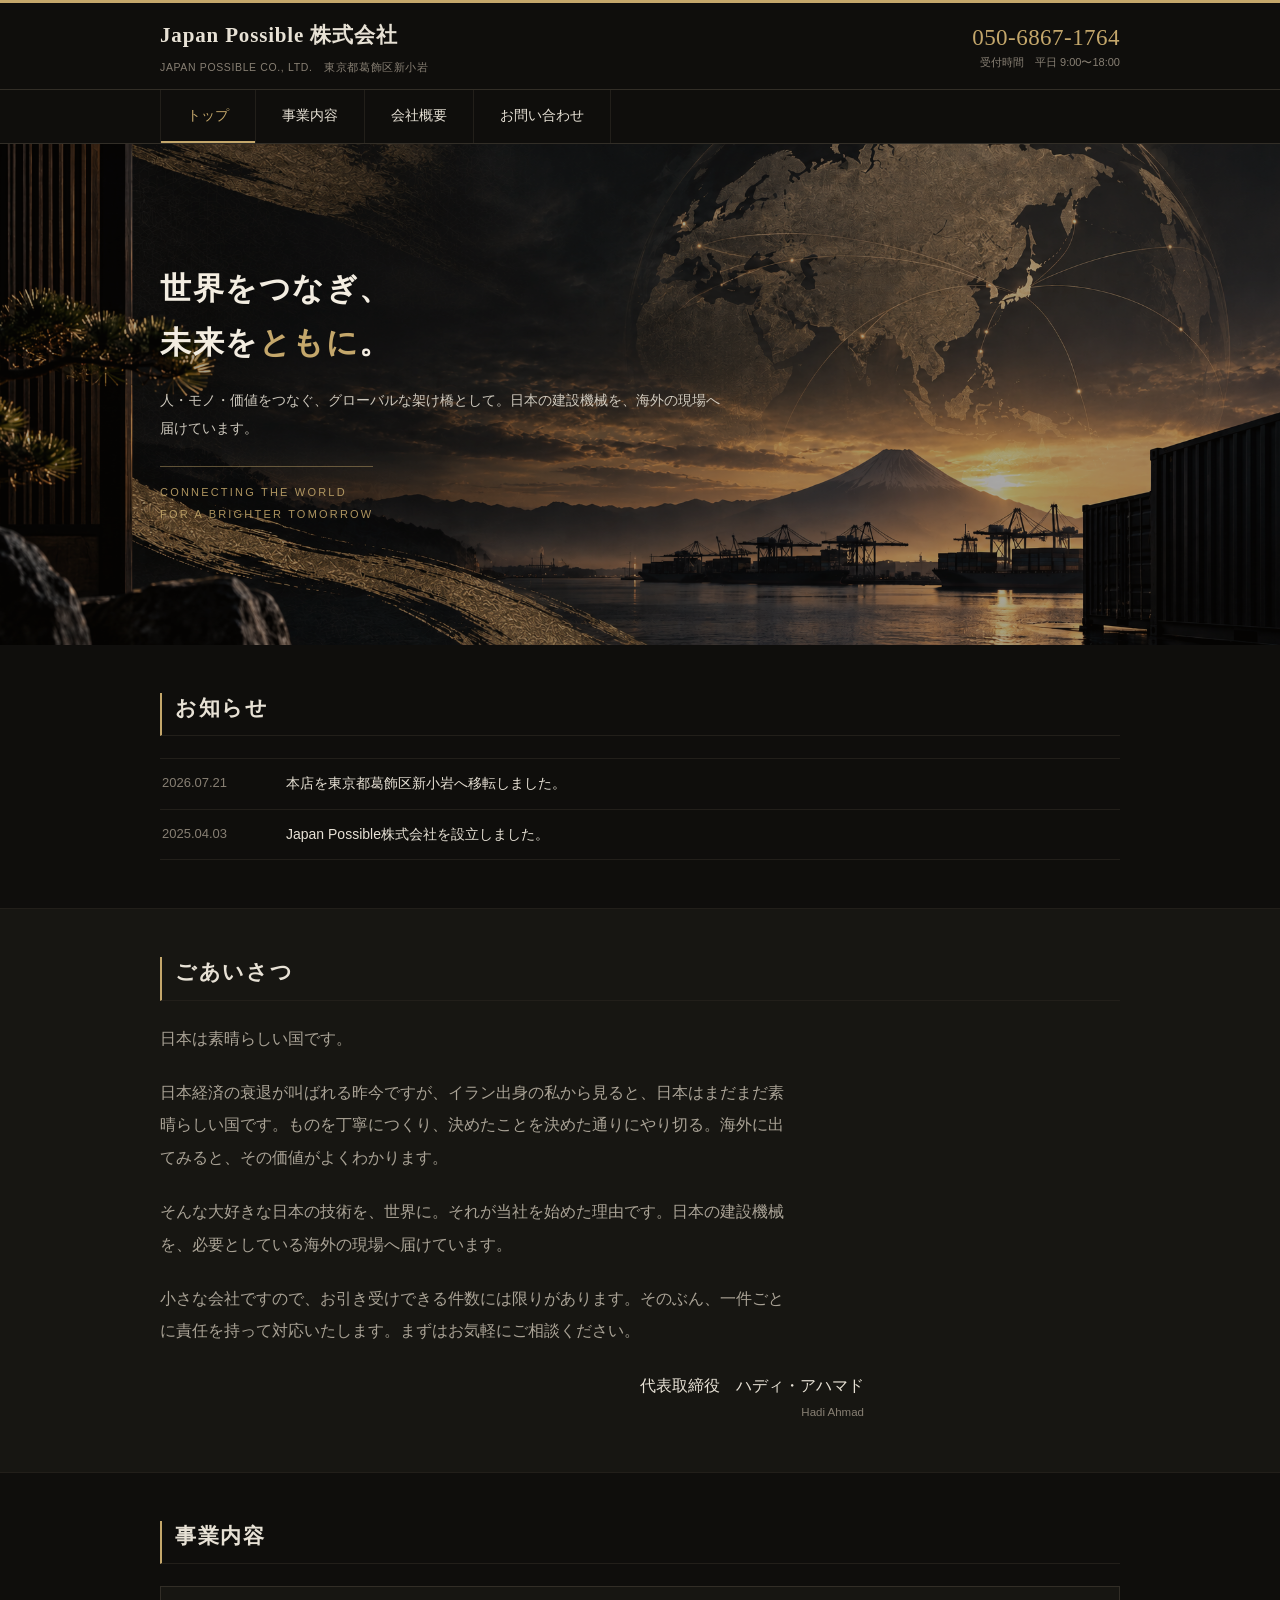
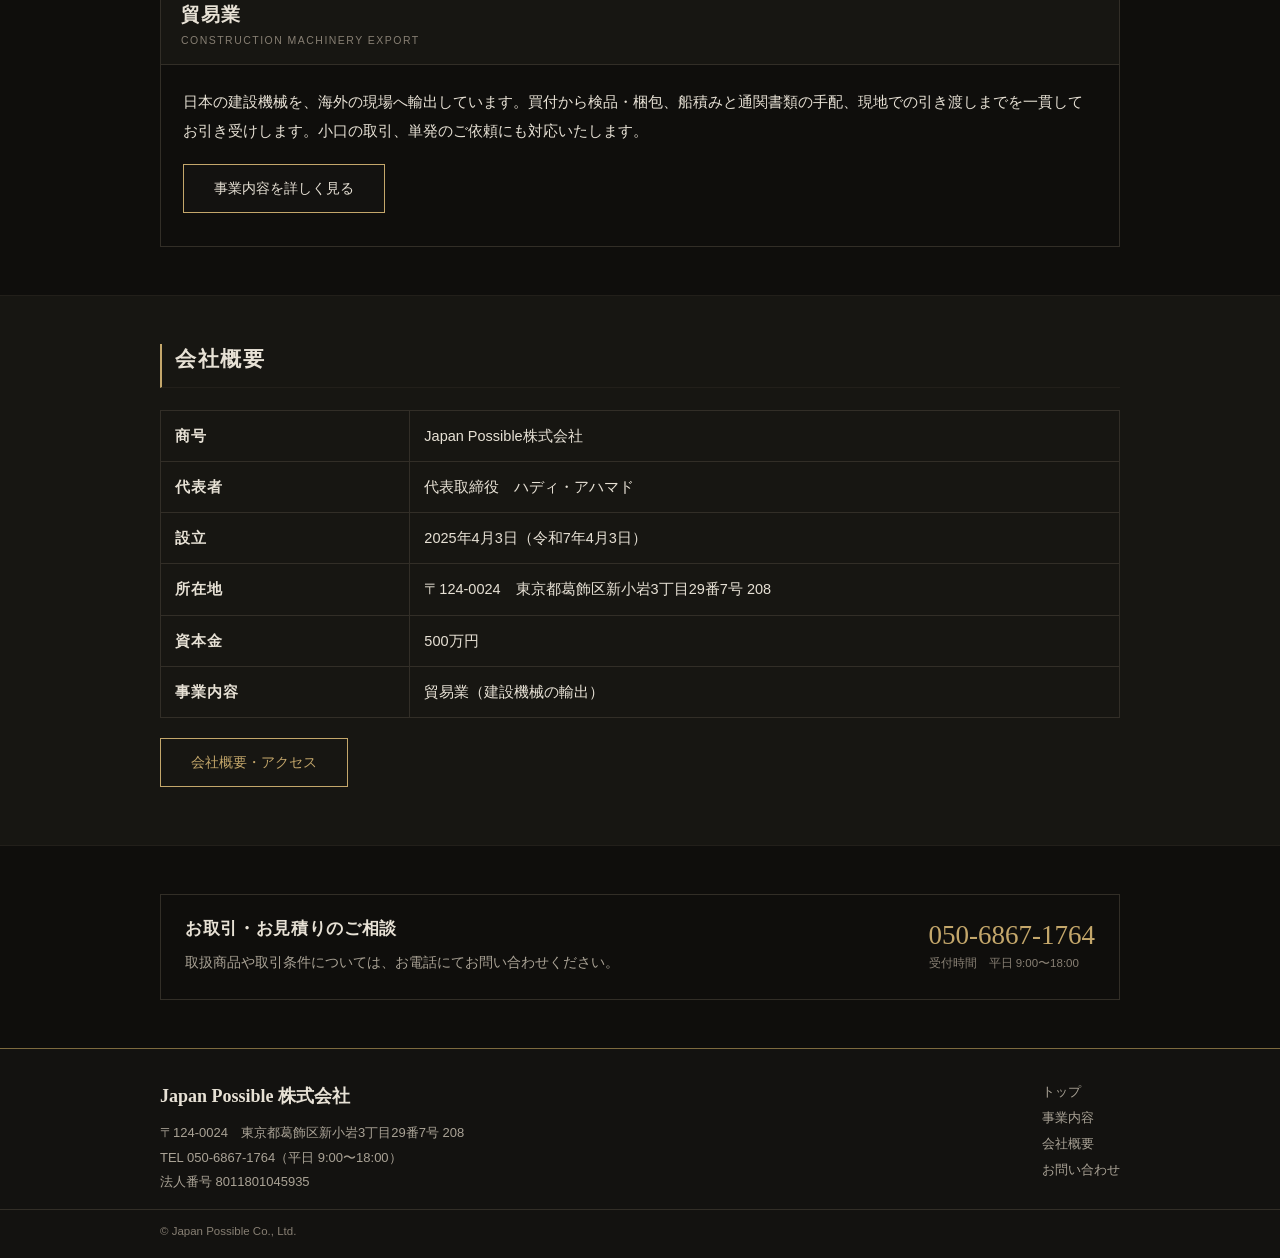
<file: index.html>
<!DOCTYPE html>
<html lang="ja">
<head>
<meta charset="utf-8">
<meta name="viewport" content="width=device-width,initial-scale=1">
<title>Japan Possible株式会社｜建設機械の輸出</title>
<meta name="description" content="Japan Possible株式会社は東京都葛飾区新小岩の貿易会社です。日本の建設機械を海外へ輸出しています。買付から通関、輸送手配まで一貫してお引き受けします。">
<link rel="stylesheet" href="assets/style.css">
</head>
<body>

<header class="hdr">
  <div class="hdr-in">
    <a class="logo" href="index.html">
      <b>Japan Possible 株式会社</b>
      <small>JAPAN POSSIBLE CO., LTD.　東京都葛飾区新小岩</small>
    </a>
    <div class="hdr-tel">
      <div class="num"><a href="tel:05068671764">050-6867-1764</a></div>
      <div class="hours">受付時間　平日 9:00〜18:00</div>
    </div>
  </div>
</header>

<nav class="gnav">
  <ul>
    <li><a href="index.html" aria-current="page">トップ</a></li>
    <li><a href="business.html">事業内容</a></li>
    <li><a href="company.html">会社概要</a></li>
    <li><a href="contact.html">お問い合わせ</a></li>
  </ul>
</nav>

<div class="kv">
  <div class="kv-in">
    <h1>世界をつなぎ、<br>未来を<em>ともに</em>。</h1>
    <p>人・モノ・価値をつなぐ、グローバルな架け橋として。日本の建設機械を、海外の現場へ届けています。</p>
    <p class="en">CONNECTING THE WORLD<br>FOR A BRIGHTER TOMORROW</p>
  </div>
</div>

<section class="sec">
  <div class="inner">
    <h2 class="h2">お知らせ</h2>
    <ul class="news">
      <li>
        <time datetime="2026-07-21">2026.07.21</time>
        <span>本店を東京都葛飾区新小岩へ移転しました。</span>
      </li>
      <li>
        <time datetime="2025-04-03">2025.04.03</time>
        <span>Japan Possible株式会社を設立しました。</span>
      </li>
    </ul>
  </div>
</section>

<section class="sec tint">
  <div class="inner">
    <h2 class="h2">ごあいさつ</h2>
    <div class="greet">
      <div class="lead">
        <p>日本は素晴らしい国です。</p>
        <p>日本経済の衰退が叫ばれる昨今ですが、イラン出身の私から見ると、日本はまだまだ素晴らしい国です。ものを丁寧につくり、決めたことを決めた通りにやり切る。海外に出てみると、その価値がよくわかります。</p>
        <p>そんな大好きな日本の技術を、世界に。それが当社を始めた理由です。日本の建設機械を、必要としている海外の現場へ届けています。</p>
        <p>小さな会社ですので、お引き受けできる件数には限りがあります。そのぶん、一件ごとに責任を持って対応いたします。まずはお気軽にご相談ください。</p>
      </div>
      <div class="sign">
        代表取締役　ハディ・アハマド
        <small>Hadi Ahmad</small>
      </div>
    </div>
  </div>
</section>

<section class="sec">
  <div class="inner">
    <h2 class="h2">事業内容</h2>
    <div class="biz">
      <div class="biz-hd">
        <h3>貿易業</h3>
        <div class="en">CONSTRUCTION MACHINERY EXPORT</div>
      </div>
      <div class="biz-bd">
        <p>日本の建設機械を、海外の現場へ輸出しています。買付から検品・梱包、船積みと通関書類の手配、現地での引き渡しまでを一貫してお引き受けします。小口の取引、単発のご依頼にも対応いたします。</p>
        <p style="margin-top:18px"><a class="btn" href="business.html">事業内容を詳しく見る</a></p>
      </div>
    </div>
  </div>
</section>

<section class="sec tint">
  <div class="inner">
    <h2 class="h2">会社概要</h2>
    <table class="tbl">
      <tbody>
        <tr><th>商号</th><td>Japan Possible株式会社</td></tr>
        <tr><th>代表者</th><td>代表取締役　ハディ・アハマド</td></tr>
        <tr><th>設立</th><td>2025年4月3日（令和7年4月3日）</td></tr>
        <tr><th>所在地</th><td>〒124-0024　東京都葛飾区新小岩3丁目29番7号 208</td></tr>
        <tr><th>資本金</th><td>500万円</td></tr>
        <tr><th>事業内容</th><td>貿易業（建設機械の輸出）</td></tr>
      </tbody>
    </table>
    <p style="margin-top:20px"><a class="btn ghost" href="company.html">会社概要・アクセス</a></p>
  </div>
</section>

<section class="sec">
  <div class="inner">
    <div class="cta">
      <div>
        <h3 class="h3">お取引・お見積りのご相談</h3>
        <p style="font-size:14px;color:var(--ink2)">取扱商品や取引条件については、お電話にてお問い合わせください。</p>
      </div>
      <div>
        <div class="num"><a href="tel:05068671764">050-6867-1764</a></div>
        <div class="hours">受付時間　平日 9:00〜18:00</div>
      </div>
    </div>
  </div>
</section>

<footer class="foot">
  <div class="inner">
    <div>
      <b>Japan Possible 株式会社</b>
      <address>
        〒124-0024　東京都葛飾区新小岩3丁目29番7号 208<br>
        TEL 050-6867-1764（平日 9:00〜18:00）<br>
        法人番号 8011801045935
      </address>
    </div>
    <ul>
      <li><a href="index.html">トップ</a></li>
      <li><a href="business.html">事業内容</a></li>
      <li><a href="company.html">会社概要</a></li>
      <li><a href="contact.html">お問い合わせ</a></li>
    </ul>
  </div>
  <div class="copy"><div class="inner">&copy; Japan Possible Co., Ltd.</div></div>
</footer>

<script src="assets/animation.js"></script>
</body>
</html>
</file>
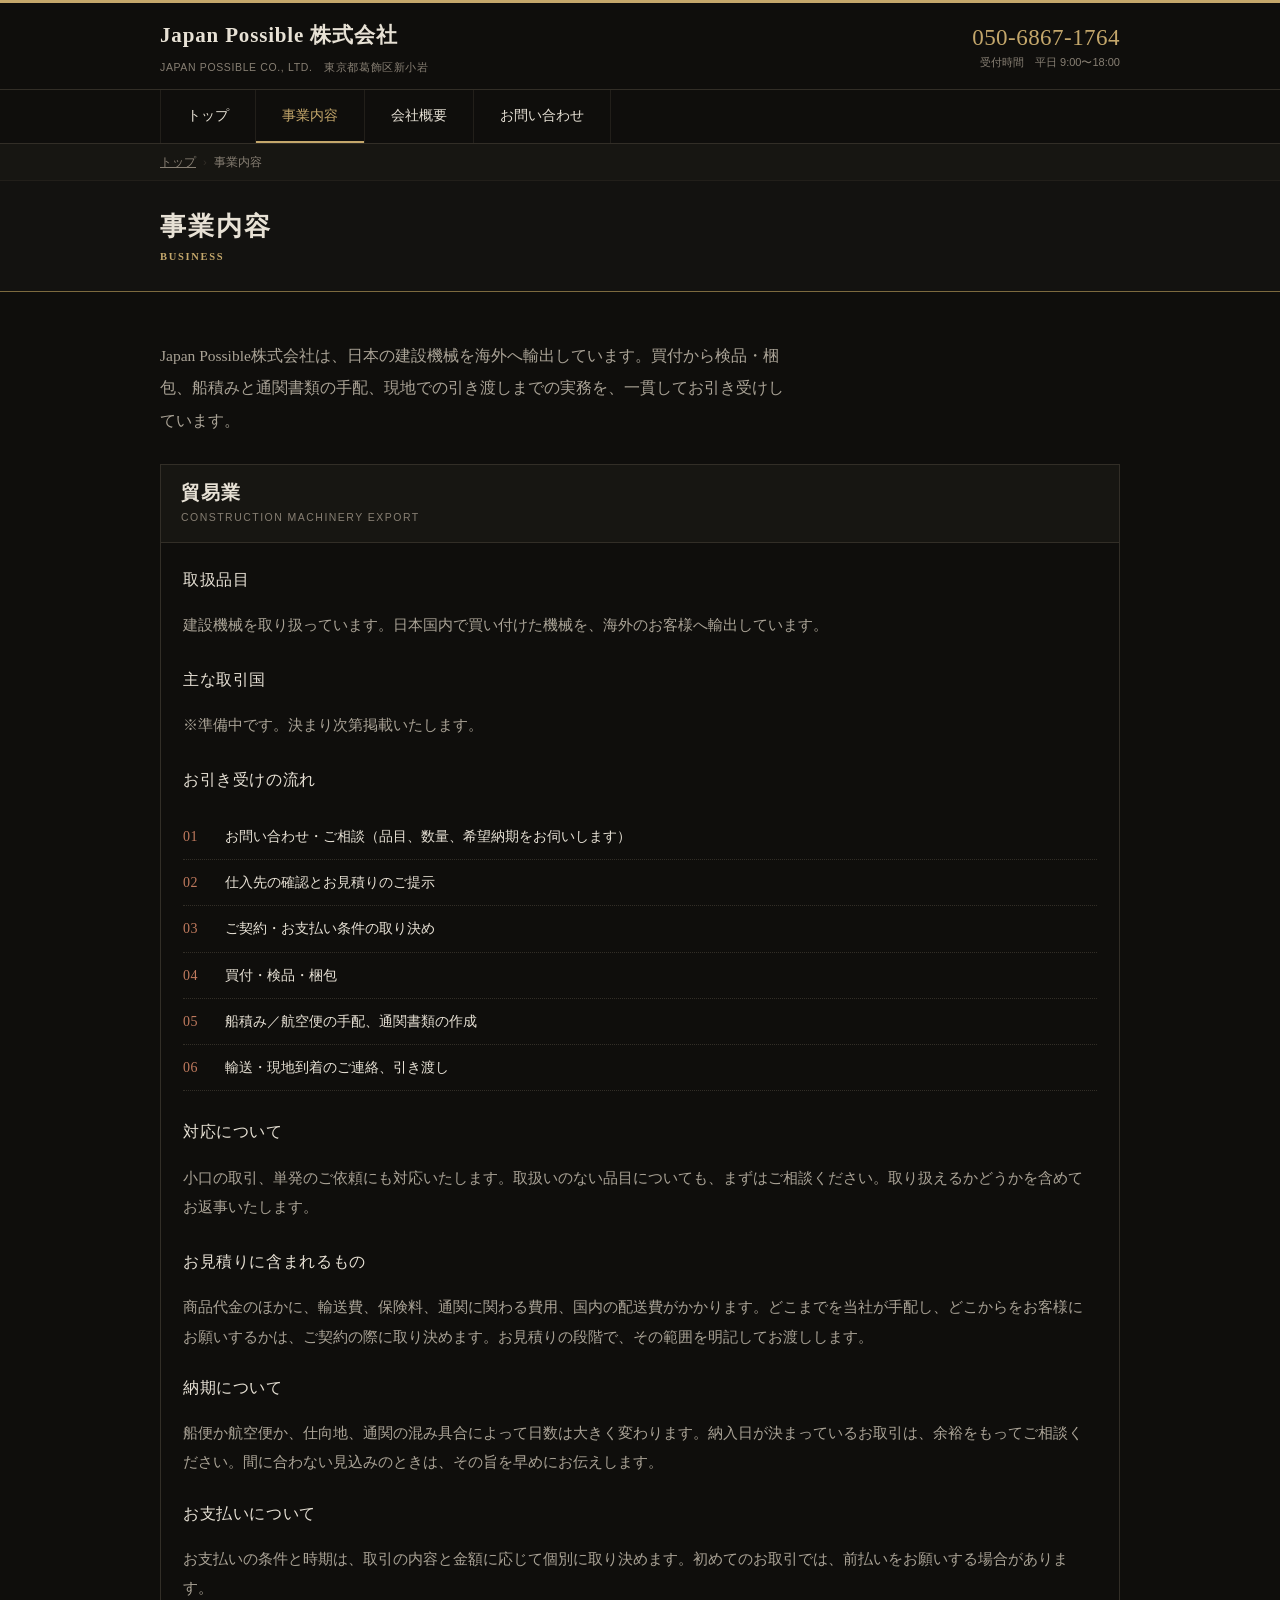
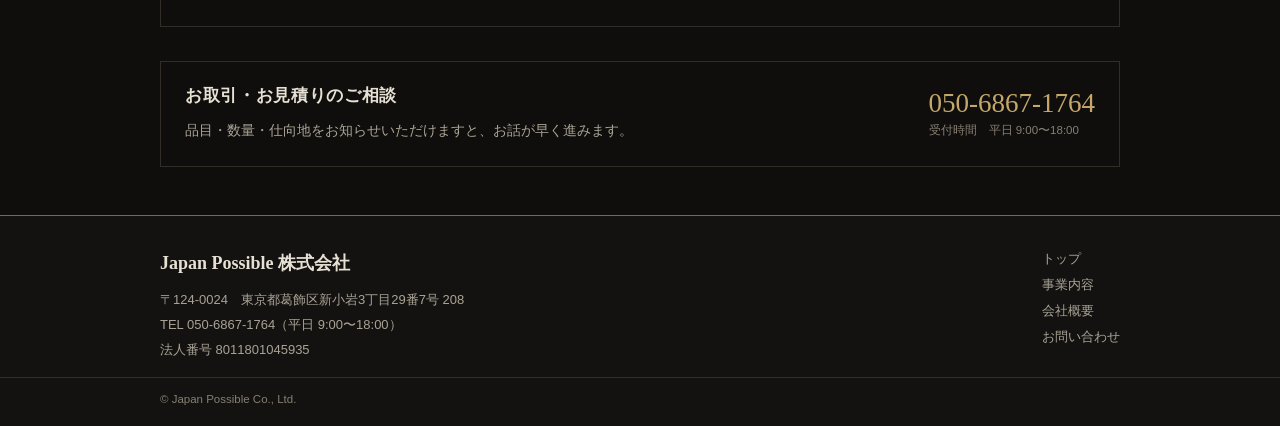
<file: business.html>
<!DOCTYPE html>
<html lang="ja">
<head>
<meta charset="utf-8">
<meta name="viewport" content="width=device-width,initial-scale=1">
<title>事業内容｜Japan Possible株式会社</title>
<meta name="description" content="Japan Possible株式会社の事業内容。日本の建設機械の輸出を行っています。買付・検品・船積み・通関書類の手配・現地引き渡しまで一貫して対応します。">
<link rel="stylesheet" href="assets/style.css">
</head>
<body>

<header class="hdr">
  <div class="hdr-in">
    <a class="logo" href="index.html">
      <b>Japan Possible 株式会社</b>
      <small>JAPAN POSSIBLE CO., LTD.　東京都葛飾区新小岩</small>
    </a>
    <div class="hdr-tel">
      <div class="num"><a href="tel:05068671764">050-6867-1764</a></div>
      <div class="hours">受付時間　平日 9:00〜18:00</div>
    </div>
  </div>
</header>

<nav class="gnav">
  <ul>
    <li><a href="index.html">トップ</a></li>
    <li><a href="business.html" aria-current="page">事業内容</a></li>
    <li><a href="company.html">会社概要</a></li>
    <li><a href="contact.html">お問い合わせ</a></li>
  </ul>
</nav>

<nav class="crumb">
  <ol>
    <li><a href="index.html">トップ</a></li>
    <li>事業内容</li>
  </ol>
</nav>

<div class="phead">
  <div class="inner">
    <h1>事業内容<span>BUSINESS</span></h1>
  </div>
</div>

<section class="sec">
  <div class="inner">
    <div class="lead">
      <p>Japan Possible株式会社は、日本の建設機械を海外へ輸出しています。買付から検品・梱包、船積みと通関書類の手配、現地での引き渡しまでの実務を、一貫してお引き受けしています。</p>
    </div>

    <div class="biz" style="margin-top:26px">
      <div class="biz-hd">
        <h3>貿易業</h3>
        <div class="en">CONSTRUCTION MACHINERY EXPORT</div>
      </div>
      <div class="biz-bd">
        <!-- ▼取扱商品・取引国が決まったら、ここに具体的に書いてください。
             例）「パキスタン・UAE向けに中古乗用車および自動車部品を輸出しています。
                  年間◯台前後を取り扱い、船積みは横浜港・川崎港からの手配が中心です。」
             ここが具体的であるほど、サイト全体の信頼性が上がります。 -->
        <p class="t">取扱品目</p>
        <p>建設機械を取り扱っています。日本国内で買い付けた機械を、海外のお客様へ輸出しています。</p>

        <p class="t" style="margin-top:26px">主な取引国</p>
        <p class="pending">※準備中です。決まり次第掲載いたします。</p>

        <p class="t" style="margin-top:26px">お引き受けの流れ</p>
        <ul class="flow">
          <li>お問い合わせ・ご相談（品目、数量、希望納期をお伺いします）</li>
          <li>仕入先の確認とお見積りのご提示</li>
          <li>ご契約・お支払い条件の取り決め</li>
          <li>買付・検品・梱包</li>
          <li>船積み／航空便の手配、通関書類の作成</li>
          <li>輸送・現地到着のご連絡、引き渡し</li>
        </ul>

        <p class="t" style="margin-top:26px">対応について</p>
        <p>小口の取引、単発のご依頼にも対応いたします。取扱いのない品目についても、まずはご相談ください。取り扱えるかどうかを含めてお返事いたします。</p>

        <p class="t" style="margin-top:26px">お見積りに含まれるもの</p>
        <p>商品代金のほかに、輸送費、保険料、通関に関わる費用、国内の配送費がかかります。どこまでを当社が手配し、どこからをお客様にお願いするかは、ご契約の際に取り決めます。お見積りの段階で、その範囲を明記してお渡しします。</p>

        <p class="t" style="margin-top:22px">納期について</p>
        <p>船便か航空便か、仕向地、通関の混み具合によって日数は大きく変わります。納入日が決まっているお取引は、余裕をもってご相談ください。間に合わない見込みのときは、その旨を早めにお伝えします。</p>

        <p class="t" style="margin-top:22px">お支払いについて</p>
        <p>お支払いの条件と時期は、取引の内容と金額に応じて個別に取り決めます。初めてのお取引では、前払いをお願いする場合があります。</p>
      </div>
    </div>

    <div class="cta" style="margin-top:34px">
      <div>
        <h3 class="h3">お取引・お見積りのご相談</h3>
        <p style="font-size:14px;color:var(--ink2)">品目・数量・仕向地をお知らせいただけますと、お話が早く進みます。</p>
      </div>
      <div>
        <div class="num"><a href="tel:05068671764">050-6867-1764</a></div>
        <div class="hours">受付時間　平日 9:00〜18:00</div>
      </div>
    </div>
  </div>
</section>

<footer class="foot">
  <div class="inner">
    <div>
      <b>Japan Possible 株式会社</b>
      <address>
        〒124-0024　東京都葛飾区新小岩3丁目29番7号 208<br>
        TEL 050-6867-1764（平日 9:00〜18:00）<br>
        法人番号 8011801045935
      </address>
    </div>
    <ul>
      <li><a href="index.html">トップ</a></li>
      <li><a href="business.html">事業内容</a></li>
      <li><a href="company.html">会社概要</a></li>
      <li><a href="contact.html">お問い合わせ</a></li>
    </ul>
  </div>
  <div class="copy"><div class="inner">&copy; Japan Possible Co., Ltd.</div></div>
</footer>

<script src="assets/animation.js"></script>
</body>
</html>
</file>
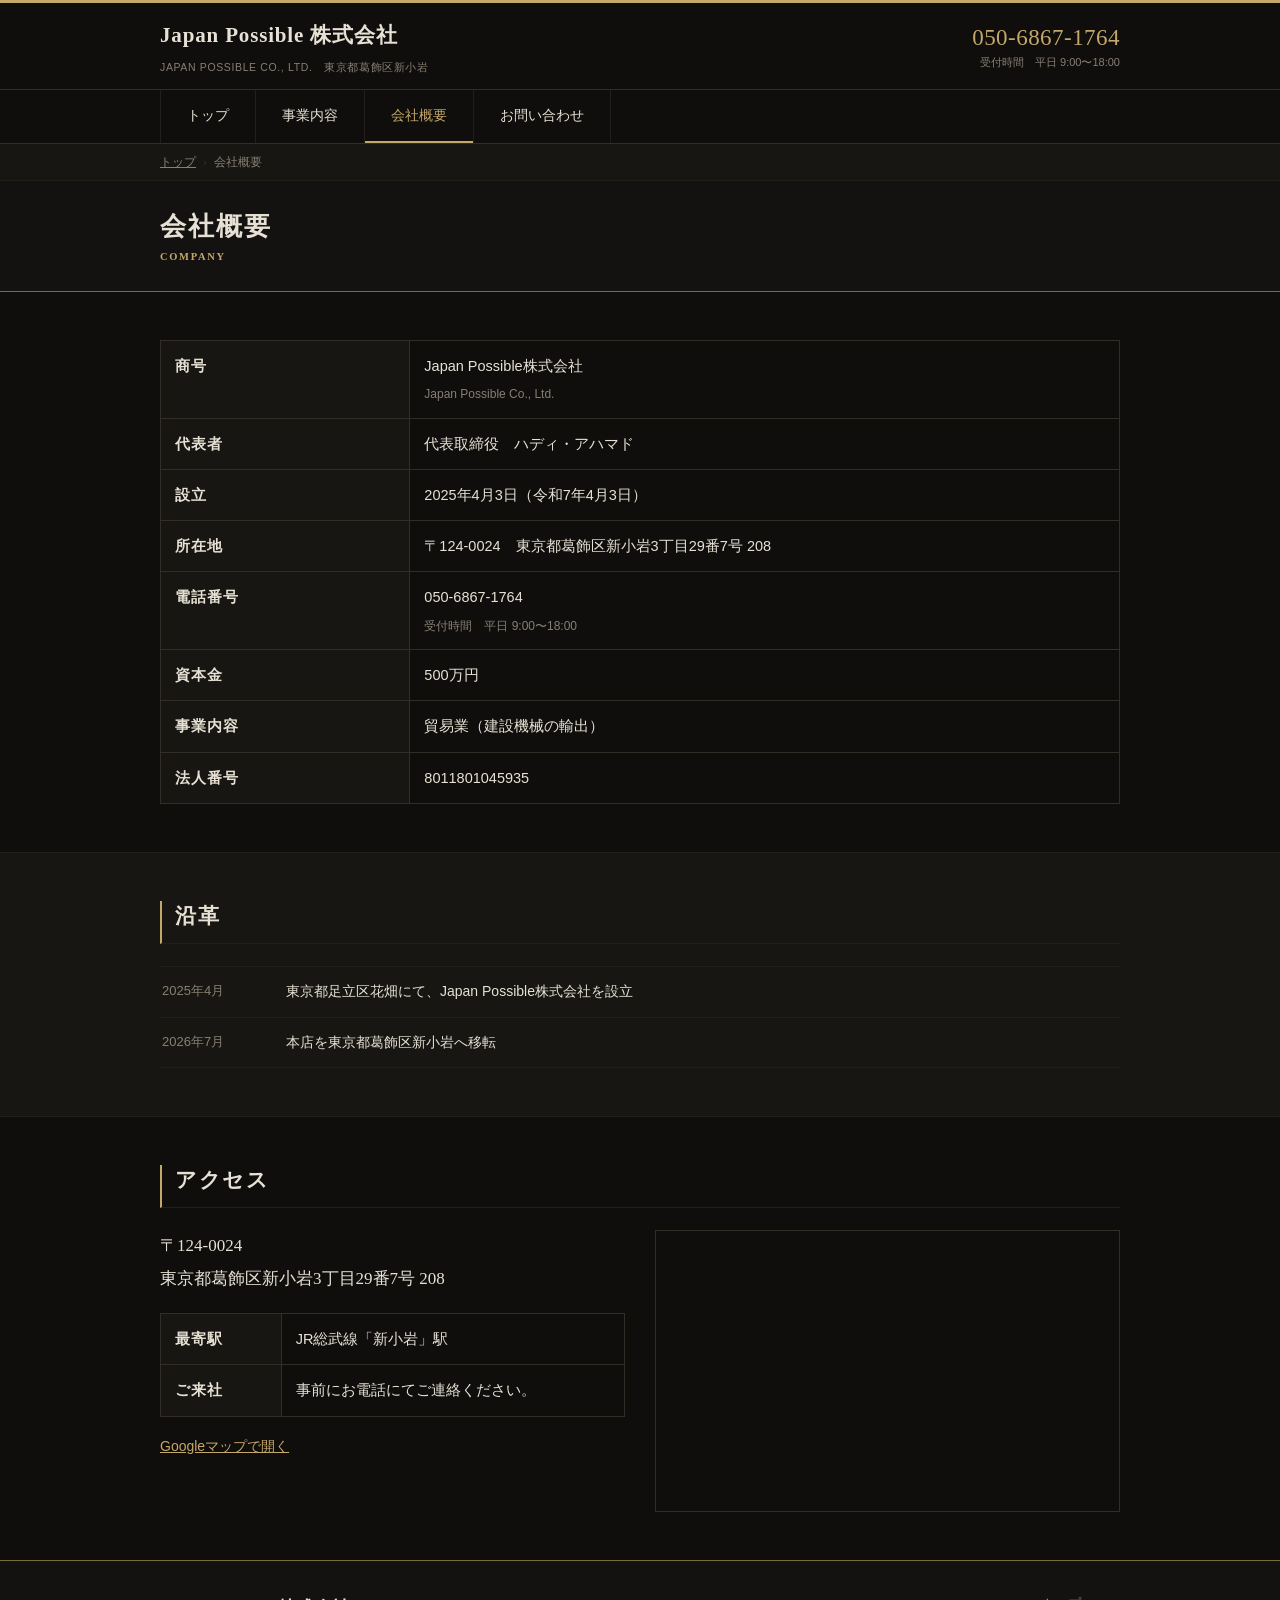
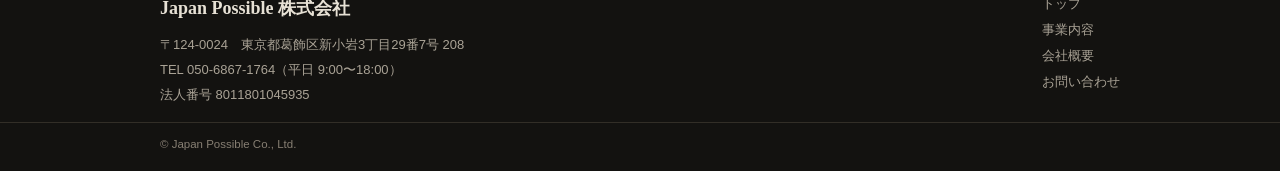
<file: company.html>
<!DOCTYPE html>
<html lang="ja">
<head>
<meta charset="utf-8">
<meta name="viewport" content="width=device-width,initial-scale=1">
<title>会社概要・アクセス｜Japan Possible株式会社</title>
<meta name="description" content="Japan Possible株式会社の会社概要とアクセス。東京都葛飾区新小岩3丁目29番7号208。">
<link rel="stylesheet" href="assets/style.css">
</head>
<body>

<header class="hdr">
  <div class="hdr-in">
    <a class="logo" href="index.html">
      <b>Japan Possible 株式会社</b>
      <small>JAPAN POSSIBLE CO., LTD.　東京都葛飾区新小岩</small>
    </a>
    <div class="hdr-tel">
      <div class="num"><a href="tel:05068671764">050-6867-1764</a></div>
      <div class="hours">受付時間　平日 9:00〜18:00</div>
    </div>
  </div>
</header>

<nav class="gnav">
  <ul>
    <li><a href="index.html">トップ</a></li>
    <li><a href="business.html">事業内容</a></li>
    <li><a href="company.html" aria-current="page">会社概要</a></li>
    <li><a href="contact.html">お問い合わせ</a></li>
  </ul>
</nav>

<nav class="crumb">
  <ol>
    <li><a href="index.html">トップ</a></li>
    <li>会社概要</li>
  </ol>
</nav>

<div class="phead">
  <div class="inner">
    <h1>会社概要<span>COMPANY</span></h1>
  </div>
</div>

<section class="sec">
  <div class="inner">
    <table class="tbl">
      <tbody>
        <tr><th>商号</th><td>Japan Possible株式会社<span class="note">Japan Possible Co., Ltd.</span></td></tr>
        <tr><th>代表者</th><td>代表取締役　ハディ・アハマド</td></tr>
        <tr><th>設立</th><td>2025年4月3日（令和7年4月3日）</td></tr>
        <tr><th>所在地</th><td>〒124-0024　東京都葛飾区新小岩3丁目29番7号 208</td></tr>
        <tr><th>電話番号</th><td>050-6867-1764<span class="note">受付時間　平日 9:00〜18:00</span></td></tr>
        <tr><th>資本金</th><td>500万円</td></tr>
        <tr><th>事業内容</th><td>貿易業（建設機械の輸出）</td></tr>
        <tr><th>法人番号</th><td>8011801045935</td></tr>
        <!-- ▼決まり次第、以下の行のコメントを外して使ってください
        <tr><th>従業員数</th><td>◯名</td></tr>
        <tr><th>取引銀行</th><td>◯◯銀行 ◯◯支店</td></tr>
        <tr><th>登録番号</th><td>インボイス登録番号 T8011801045935</td></tr>
        -->
      </tbody>
    </table>
  </div>
</section>

<section class="sec tint">
  <div class="inner">
    <h2 class="h2">沿革</h2>
    <ul class="news">
      <li>
        <time datetime="2025-04">2025年4月</time>
        <span>東京都足立区花畑にて、Japan Possible株式会社を設立</span>
      </li>
      <li>
        <time datetime="2026-07">2026年7月</time>
        <span>本店を東京都葛飾区新小岩へ移転</span>
      </li>
    </ul>
  </div>
</section>

<section class="sec">
  <div class="inner">
    <h2 class="h2">アクセス</h2>
    <div class="access">
      <div>
        <p style="font-family:'Yu Mincho',serif;font-size:17px;line-height:1.9">
          〒124-0024<br>東京都葛飾区新小岩3丁目29番7号 208
        </p>
        <table class="tbl" style="margin-top:18px">
          <tbody>
            <tr><th>最寄駅</th><td>JR総武線「新小岩」駅</td></tr>
            <tr><th>ご来社</th><td>事前にお電話にてご連絡ください。</td></tr>
          </tbody>
        </table>
        <p style="margin-top:16px;font-size:14px">
          <a href="https://www.google.com/maps/search/?api=1&amp;query=%E6%9D%B1%E4%BA%AC%E9%83%BD%E8%91%9B%E9%A3%BE%E5%8C%BA%E6%96%B0%E5%B0%8F%E5%B2%A93%E4%B8%81%E7%9B%AE29%E7%95%AA7%E5%8F%B7" target="_blank" rel="noopener">Googleマップで開く</a>
        </p>
      </div>
      <div class="map">
        <iframe
          src="https://maps.google.com/maps?q=%E6%9D%B1%E4%BA%AC%E9%83%BD%E8%91%9B%E9%A3%BE%E5%8C%BA%E6%96%B0%E5%B0%8F%E5%B2%A93%E4%B8%81%E7%9B%AE29%E7%95%AA7%E5%8F%B7&amp;hl=ja&amp;z=17&amp;output=embed"
          title="所在地の地図" loading="lazy" referrerpolicy="no-referrer-when-downgrade"></iframe>
      </div>
    </div>
  </div>
</section>

<footer class="foot">
  <div class="inner">
    <div>
      <b>Japan Possible 株式会社</b>
      <address>
        〒124-0024　東京都葛飾区新小岩3丁目29番7号 208<br>
        TEL 050-6867-1764（平日 9:00〜18:00）<br>
        法人番号 8011801045935
      </address>
    </div>
    <ul>
      <li><a href="index.html">トップ</a></li>
      <li><a href="business.html">事業内容</a></li>
      <li><a href="company.html">会社概要</a></li>
      <li><a href="contact.html">お問い合わせ</a></li>
    </ul>
  </div>
  <div class="copy"><div class="inner">&copy; Japan Possible Co., Ltd.</div></div>
</footer>

<script src="assets/animation.js"></script>
</body>
</html>
</file>
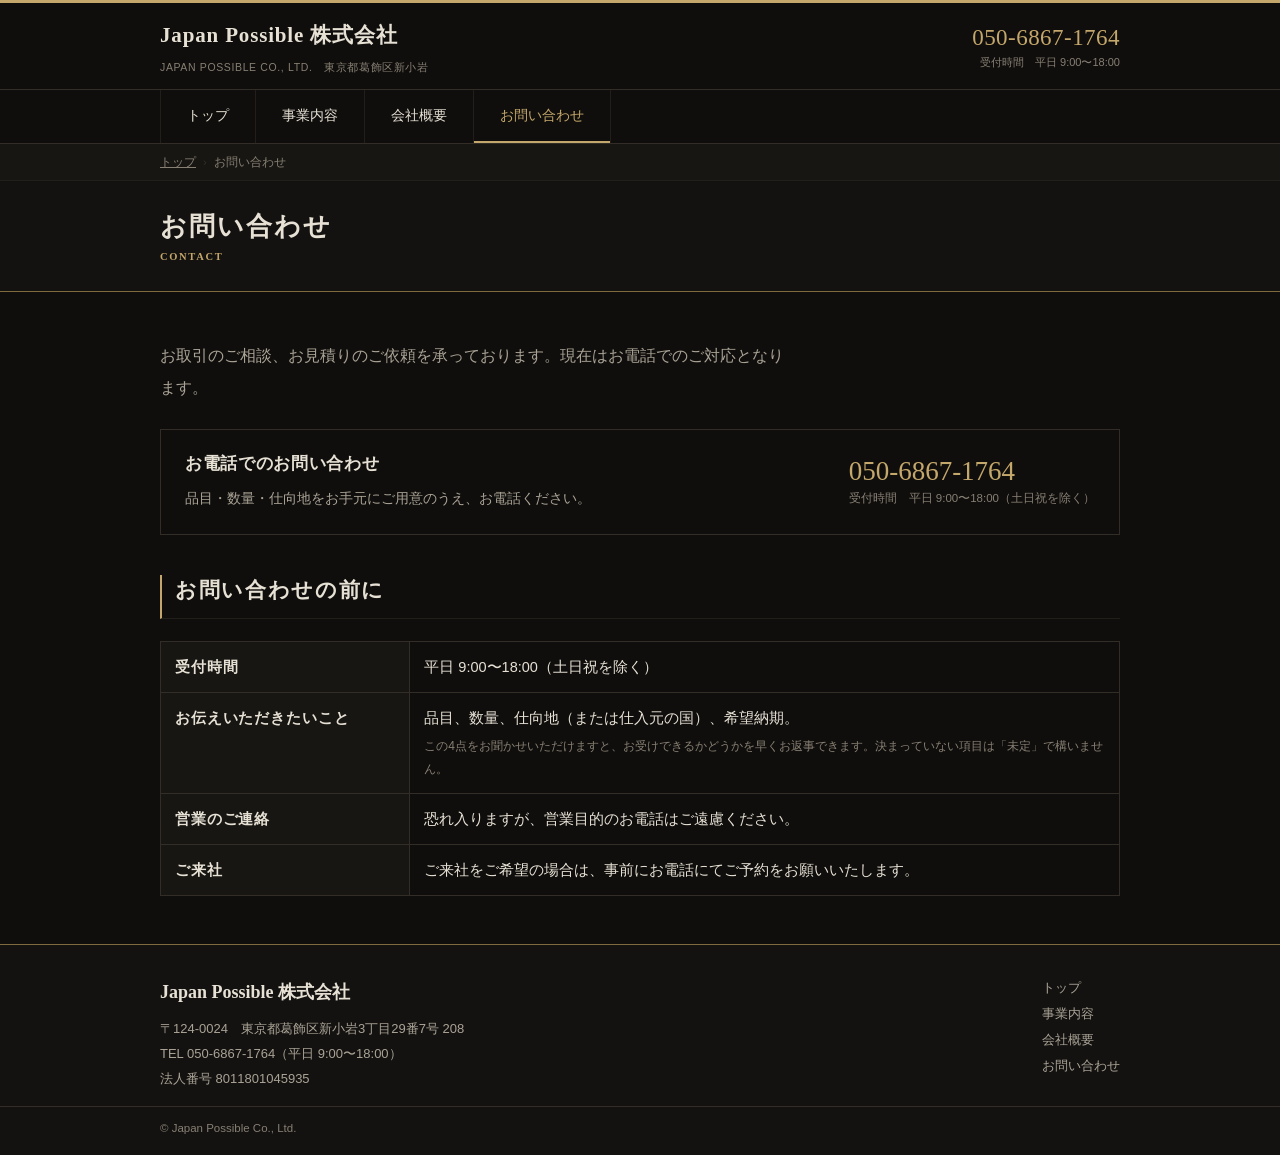
<file: contact.html>
<!DOCTYPE html>
<html lang="ja">
<head>
<meta charset="utf-8">
<meta name="viewport" content="width=device-width,initial-scale=1">
<title>お問い合わせ｜Japan Possible株式会社</title>
<meta name="description" content="Japan Possible株式会社へのお問い合わせ。お電話にて承っております。TEL 050-6867-1764（平日9:00〜18:00）">
<link rel="stylesheet" href="assets/style.css">
</head>
<body>

<header class="hdr">
  <div class="hdr-in">
    <a class="logo" href="index.html">
      <b>Japan Possible 株式会社</b>
      <small>JAPAN POSSIBLE CO., LTD.　東京都葛飾区新小岩</small>
    </a>
    <div class="hdr-tel">
      <div class="num"><a href="tel:05068671764">050-6867-1764</a></div>
      <div class="hours">受付時間　平日 9:00〜18:00</div>
    </div>
  </div>
</header>

<nav class="gnav">
  <ul>
    <li><a href="index.html">トップ</a></li>
    <li><a href="business.html">事業内容</a></li>
    <li><a href="company.html">会社概要</a></li>
    <li><a href="contact.html" aria-current="page">お問い合わせ</a></li>
  </ul>
</nav>

<nav class="crumb">
  <ol>
    <li><a href="index.html">トップ</a></li>
    <li>お問い合わせ</li>
  </ol>
</nav>

<div class="phead">
  <div class="inner">
    <h1>お問い合わせ<span>CONTACT</span></h1>
  </div>
</div>

<section class="sec">
  <div class="inner">
    <div class="lead">
      <p>お取引のご相談、お見積りのご依頼を承っております。現在はお電話でのご対応となります。</p>
    </div>

    <div class="cta" style="margin-top:24px">
      <div>
        <h3 class="h3">お電話でのお問い合わせ</h3>
        <p style="font-size:14px;color:var(--ink2)">品目・数量・仕向地をお手元にご用意のうえ、お電話ください。</p>
      </div>
      <div>
        <div class="num"><a href="tel:05068671764">050-6867-1764</a></div>
        <div class="hours">受付時間　平日 9:00〜18:00（土日祝を除く）</div>
      </div>
    </div>

    <h2 class="h2" style="margin-top:40px">お問い合わせの前に</h2>
    <table class="tbl">
      <tbody>
        <tr><th>受付時間</th><td>平日 9:00〜18:00（土日祝を除く）</td></tr>
        <tr><th>お伝えいただきたいこと</th><td>品目、数量、仕向地（または仕入元の国）、希望納期。<span class="note">この4点をお聞かせいただけますと、お受けできるかどうかを早くお返事できます。決まっていない項目は「未定」で構いません。</span></td></tr>
        <tr><th>営業のご連絡</th><td>恐れ入りますが、営業目的のお電話はご遠慮ください。</td></tr>
        <tr><th>ご来社</th><td>ご来社をご希望の場合は、事前にお電話にてご予約をお願いいたします。</td></tr>
      </tbody>
    </table>

    <!-- ▼メールアドレスが決まったら、上の表に以下の行を追加してください
    <tr><th>メール</th><td><a href="mailto:info@example.jp">info@example.jp</a></td></tr>
    -->

    <!-- ▼メールフォームを設置する場合は、この位置に <form> を追加します。
         レンタルサーバーのCGI、または Google フォームの埋め込みが手軽です。 -->
  </div>
</section>

<footer class="foot">
  <div class="inner">
    <div>
      <b>Japan Possible 株式会社</b>
      <address>
        〒124-0024　東京都葛飾区新小岩3丁目29番7号 208<br>
        TEL 050-6867-1764（平日 9:00〜18:00）<br>
        法人番号 8011801045935
      </address>
    </div>
    <ul>
      <li><a href="index.html">トップ</a></li>
      <li><a href="business.html">事業内容</a></li>
      <li><a href="company.html">会社概要</a></li>
      <li><a href="contact.html">お問い合わせ</a></li>
    </ul>
  </div>
  <div class="copy"><div class="inner">&copy; Japan Possible Co., Ltd.</div></div>
</footer>

<script src="assets/animation.js"></script>
</body>
</html>
</file>
<file: assets/style.css>
@charset "utf-8";

/* Japan Possible株式会社 コーポレートサイト
   最終更新 2026-09-09 */

/* 配色はキービジュアル（images/kv.png）の金彩と夕景に合わせている。
   地は暖かみのある墨。アクセントは金。青みは入れないこと。 */
:root{
  --kin:#c4a76b;       /* 金（主アクセント／文字・罫） */
  --kin-d:#7d6a3f;     /* 金（濃）境界に使う */
  --band:#131210;      /* 帯（下層見出し・キービジュアルの下地） */
  --enji-l:#c07a5e;    /* 夕景の朱（差し色・使いすぎない） */
  --ink:#e7e1d5;       /* 生成り（本文） */
  --ink2:#aaa396;
  --ink3:#877f73;
  --line:#322e27;
  --line2:#221f1a;
  --bg:#0f0e0c;        /* 墨（地） */
  --bg2:#171612;       /* 面（一段明るい墨） */
  --mincho:"Yu Mincho","YuMincho","Hiragino Mincho ProN","MS PMincho",serif;
  --gothic:"Hiragino Kaku Gothic ProN","Yu Gothic","YuGothic","Meiryo",sans-serif;
}

*{box-sizing:border-box}
html{-webkit-text-size-adjust:100%}
body{
  margin:0;
  font-family:var(--gothic);
  font-size:15px;
  line-height:1.95;
  color:var(--ink);
  background:var(--bg);
}
img{max-width:100%;height:auto;vertical-align:bottom}
a{color:var(--kin)}
a:hover{color:var(--enji-l)}
h1,h2,h3,h4{margin:0;font-weight:600;line-height:1.5}
p{margin:0}
ul{margin:0;padding:0}

.inner{max-width:1000px;margin:0 auto;padding:0 20px}

/* ------- ヘッダー ------- */
.hdr{border-top:3px solid var(--kin);border-bottom:1px solid var(--line)}
.hdr-in{
  max-width:1000px;margin:0 auto;padding:12px 20px;
  display:flex;align-items:center;justify-content:space-between;gap:16px;flex-wrap:wrap;
}
.logo{display:block;text-decoration:none;color:var(--ink)}
.logo b{display:block;font-family:var(--mincho);font-size:21px;font-weight:600;letter-spacing:.04em}
.logo small{display:block;font-size:10.5px;color:var(--ink3);letter-spacing:.06em;margin-top:1px}
.hdr-tel{text-align:right;line-height:1.4}
.hdr-tel .num{font-family:var(--mincho);font-size:23px;color:var(--kin);letter-spacing:.02em}
.hdr-tel .num a{text-decoration:none;color:inherit}
.hdr-tel .hours{font-size:11px;color:var(--ink3)}

/* ------- グローバルナビ ------- */
.gnav{border-bottom:1px solid var(--line);background:var(--bg)}
.gnav ul{max-width:1000px;margin:0 auto;padding:0 20px;display:flex;list-style:none;flex-wrap:wrap}
.gnav li{border-left:1px solid var(--line2)}
.gnav li:last-child{border-right:1px solid var(--line2)}
.gnav a{
  display:block;padding:13px 26px;font-size:13.5px;text-decoration:none;color:var(--ink);
}
.gnav a:hover{background:var(--bg2);color:var(--kin)}
.gnav a[aria-current="page"]{color:var(--kin);box-shadow:inset 0 -2px 0 var(--kin)}

/* ------- パンくず ------- */
.crumb{background:var(--bg2);border-bottom:1px solid var(--line2);font-size:11.5px;color:var(--ink3)}
.crumb ol{max-width:1000px;margin:0 auto;padding:7px 20px;list-style:none;display:flex;gap:7px;flex-wrap:wrap}
.crumb a{color:var(--ink3)}
.crumb li+li::before{content:"›";margin-right:7px;color:var(--line)}

/* ------- 下層ページの見出し帯 ------- */
.phead{background:var(--band);color:var(--ink);border-bottom:1px solid var(--kin-d)}
.phead .inner{padding-top:26px;padding-bottom:26px}
.phead h1{font-family:var(--mincho);font-size:26px;letter-spacing:.08em;font-weight:600}
.phead span{display:block;font-size:10.5px;letter-spacing:.16em;color:var(--kin);margin-top:3px}

/* ------- トップの見出し帯 -------
   背景写真 images/kv.png。左側が暗い構図なので、見出しは左に置く。
   オーバーレイは可読性の確保が目的。濃くしすぎると夕景が沈むので控えめに。 */
.kv{
  position:relative;color:#f3ede1;
  background:var(--band) url("../images/kv.png") center center/cover no-repeat;
}
.kv::before{
  content:"";position:absolute;inset:0;background:rgba(12,10,7,.36);
}
.kv-in{position:relative;max-width:1000px;margin:0 auto;padding:118px 20px}
.kv h1{font-family:var(--mincho);font-size:31px;line-height:1.75;letter-spacing:.05em;font-weight:600}
.kv h1 em{font-style:normal;color:var(--kin)}
.kv p{margin-top:16px;font-size:14px;line-height:2;color:rgba(231,225,213,.88);max-width:40em}
.kv .en{
  display:inline-block;margin-top:24px;padding-top:15px;
  font-size:11px;letter-spacing:.2em;line-height:1.95;color:rgba(196,167,107,.88);
  border-top:1px solid rgba(196,167,107,.45);
}

/* ------- 見出し ------- */
.h2{
  font-family:var(--mincho);font-size:21px;letter-spacing:.08em;font-weight:600;
  padding:0 0 11px 13px;border-left:2px solid var(--kin);
  border-bottom:1px solid var(--line2);margin-bottom:22px;
}
.h3{font-family:var(--mincho);font-size:16.5px;letter-spacing:.04em;margin-bottom:8px}

/* ------- ブロック ------- */
.sec{padding:48px 0}
.sec.tint{background:var(--bg2);border-top:1px solid var(--line2);border-bottom:1px solid var(--line2)}
.lead{
  max-width:41em;color:var(--ink2);
  font-family:var(--mincho);font-size:15.5px;line-height:2.1;
}
.lead p+p{margin-top:1.4em}

/* ------- お知らせ ------- */
.news{list-style:none;border-top:1px solid var(--line2)}
.news li{
  display:grid;grid-template-columns:110px 1fr;gap:14px;
  padding:11px 2px;border-bottom:1px solid var(--line2);font-size:14px;
}
.news time{color:var(--ink3);font-size:13px}

/* ------- 代表あいさつ ------- */
.greet .sign{margin-top:22px;max-width:44em;text-align:right;font-family:var(--mincho);font-size:16px}
.greet .sign small{display:block;font-family:var(--gothic);font-size:11.5px;color:var(--ink3)}

/* ------- 事業 ------- */
.biz{border:1px solid var(--line)}
.biz-hd{background:var(--bg2);border-bottom:1px solid var(--line);padding:14px 20px}
.biz-hd h3{font-family:var(--mincho);font-size:19px;letter-spacing:.05em}
.biz-hd .en{font-size:10.5px;letter-spacing:.14em;color:var(--ink3)}
.biz-bd{padding:22px 22px 24px}
.biz-bd p+p{margin-top:1em}
.biz-bd .t{font-family:var(--mincho);font-size:15.5px;letter-spacing:.04em;margin-bottom:4px}
.biz-bd .t+p{color:var(--ink2)}

.flow{list-style:none;counter-reset:f;margin-top:18px}
.flow li{
  counter-increment:f;position:relative;padding:9px 0 9px 42px;
  border-bottom:1px dotted var(--line);font-size:14px;
}
.flow li::before{
  content:counter(f,decimal-leading-zero);position:absolute;left:0;top:9px;
  font-family:var(--mincho);font-size:14px;color:var(--enji-l);letter-spacing:.04em;
}

/* ------- 表 ------- */
.tbl{width:100%;border-collapse:collapse;font-size:14.5px}
.tbl th,.tbl td{border:1px solid var(--line);padding:11px 14px;text-align:left;vertical-align:top}
.tbl th{background:var(--bg2);font-weight:600;width:26%;white-space:nowrap;font-family:var(--mincho);letter-spacing:.06em}
.tbl td .note{display:block;font-size:12px;color:var(--ink3);margin-top:3px}

/* ------- ボタン・CTA ------- */
.btn{
  display:inline-block;padding:10px 30px;background:var(--band);color:var(--ink);
  text-decoration:none;font-size:14px;border:1px solid var(--kin);
}
.btn:hover{background:var(--kin);color:var(--bg)}
.btn.ghost{background:transparent;color:var(--kin)}
.btn.ghost:hover{background:var(--kin);color:var(--bg)}

.cta{border:1px solid var(--line);background:var(--bg);padding:22px 24px;display:grid;grid-template-columns:1fr auto;gap:24px;align-items:center}
.cta .num{font-family:var(--mincho);font-size:27px;color:var(--kin);line-height:1.2}
.cta .num a{text-decoration:none;color:inherit}
.cta .hours{font-size:11.5px;color:var(--ink3)}

/* ------- アクセス ------- */
.access{display:grid;grid-template-columns:1fr 1fr;gap:30px;align-items:start}
.map{border:1px solid var(--line)}
.map iframe{display:block;width:100%;height:280px;border:0}

/* ------- フッター ------- */
.foot{background:var(--band);color:var(--ink2);border-top:1px solid var(--kin-d);margin-top:0}
.foot .inner{padding-top:30px;padding-bottom:14px;display:grid;grid-template-columns:1fr auto;gap:30px}
.foot b{display:block;font-family:var(--mincho);font-size:18px;color:var(--ink);font-weight:600;margin-bottom:7px}
.foot address{font-style:normal;font-size:13px;line-height:1.9}
.foot ul{list-style:none;font-size:13px;line-height:2}
.foot a{color:var(--ink2);text-decoration:none}
.foot a:hover{color:var(--kin);text-decoration:underline}
.copy{border-top:1px solid var(--line);font-size:11.5px;color:var(--ink3);padding:10px 0 16px}
.copy .inner{padding-top:0;padding-bottom:0;display:block}

/* ------- 補助 ------- */
.pending{color:var(--ink3)}
.updated{font-size:11.5px;color:var(--ink3);text-align:right;padding-bottom:20px}
:focus-visible{outline:2px solid var(--enji-l);outline-offset:2px}

/* ------- アニメーション定義 ------- */
@keyframes fadeInUp{
  from{opacity:0;transform:translateY(30px)}
  to{opacity:1;transform:translateY(0)}
}
@keyframes fadeInDown{
  from{opacity:0;transform:translateY(-30px)}
  to{opacity:1;transform:translateY(0)}
}
@keyframes slideInLeft{
  from{opacity:0;transform:translateX(-40px)}
  to{opacity:1;transform:translateX(0)}
}
@keyframes slideInRight{
  from{opacity:0;transform:translateX(40px)}
  to{opacity:1;transform:translateX(0)}
}
@keyframes scaleIn{
  from{opacity:0;transform:scale(.95)}
  to{opacity:1;transform:scale(1)}
}
@keyframes shimmer{
  from{background-position:0 0}
  to{background-position:-1000px 0}
}

/* アニメーション用クラス */
.animate{opacity:0}
.animate.show{
  animation-fill-mode:both;
  animation-duration:.8s;
  animation-timing-function:cubic-bezier(.34,.1,.68,.55)
}
.animate.show--fade-up{animation-name:fadeInUp}
.animate.show--fade-down{animation-name:fadeInDown}
.animate.show--slide-left{animation-name:slideInLeft}
.animate.show--slide-right{animation-name:slideInRight}
.animate.show--scale{animation-name:scaleIn}

/* 遅延エフェクト */
.animate.show--delay-1{animation-delay:.1s}
.animate.show--delay-2{animation-delay:.2s}
.animate.show--delay-3{animation-delay:.3s}
.animate.show--delay-4{animation-delay:.4s}

/* セクション全体のアニメーション */
.sec{
  opacity:0;
  animation:fadeInUp .8s cubic-bezier(.34,.1,.68,.55) forwards
}
.sec.active{opacity:1}

/* 見出しのアニメーション */
.h2{animation:slideInLeft .6s cubic-bezier(.34,.1,.68,.55)}

/* ボタンの強化されたホバーエフェクト */
.btn{
  position:relative;
  overflow:hidden;
  transition:all .3s cubic-bezier(.34,.1,.68,.55)
}
.btn::before{
  content:"";position:absolute;inset:0;
  background:linear-gradient(90deg,transparent,rgba(255,255,255,.3),transparent);
  transform:translateX(-100%);
  transition:transform .5s cubic-bezier(.34,.1,.68,.55)
}
.btn:hover::before{transform:translateX(100%)}
.btn:hover{
  transform:translateY(-2px);
  box-shadow:0 8px 16px rgba(196,167,107,.2)
}

/* ナビゲーションのホバーエフェクト */
.gnav a{position:relative;transition:color .3s cubic-bezier(.34,.1,.68,.55)}
.gnav a::after{
  content:"";position:absolute;bottom:0;left:0;width:0;height:2px;
  background:var(--kin);transition:width .3s cubic-bezier(.34,.1,.68,.55)
}
.gnav a:hover::after{width:100%}

/* リンクのホバーエフェクト */
a:not(.btn){
  position:relative;
  transition:color .3s ease
}
a:not(.btn)::after{
  content:"";position:absolute;bottom:-2px;left:0;width:0;height:1px;
  background:currentColor;transition:width .3s cubic-bezier(.34,.1,.68,.55)
}
a:not(.btn):hover::after{width:100%}

/* ニュースリストのアニメーション */
.news li{
  opacity:0;
  animation:fadeInUp .6s cubic-bezier(.34,.1,.68,.55) forwards
}
.news li:nth-child(1){animation-delay:.1s}
.news li:nth-child(2){animation-delay:.2s}
.news li:nth-child(3){animation-delay:.3s}
.news li:nth-child(4){animation-delay:.4s}
.news li:nth-child(5){animation-delay:.5s}

/* テーブル行のアニメーション */
.tbl tr{
  opacity:0;
  animation:fadeInUp .6s cubic-bezier(.34,.1,.68,.55) forwards
}
.tbl tr:nth-child(1){animation-delay:.1s}
.tbl tr:nth-child(2){animation-delay:.2s}
.tbl tr:nth-child(3){animation-delay:.3s}
.tbl tr:nth-child(4){animation-delay:.4s}
.tbl tr:nth-child(5){animation-delay:.5s}
.tbl tr:nth-child(6){animation-delay:.6s}

/* ボックスのホバーエフェクト */
.biz{
  transition:all .4s cubic-bezier(.34,.1,.68,.55);
  border-color:var(--line)
}
.biz:hover{
  border-color:var(--kin);
  box-shadow:0 12px 24px rgba(196,167,107,.15)
}

/* ------- 狭い画面 ------- */
@media (max-width:860px){
  .kv{background-position:28% center}
  .kv::before{background:rgba(12,10,7,.48)}
  .kv-in{padding:64px 20px}
  .access{grid-template-columns:1fr}
  .cta{grid-template-columns:1fr}
  .foot .inner{grid-template-columns:1fr;gap:20px}
}
@media (max-width:600px){
  .hdr-in{padding:10px 20px}
  .logo b{font-size:18px}
  .hdr-tel .num{font-size:19px}
  .gnav ul{padding:0}
  .gnav li{flex:1 1 50%;border-top:1px solid var(--line2)}
  .gnav a{padding:11px 10px;text-align:center;font-size:13px}
  .kv h1{font-size:23px}
  .tbl th{width:auto;display:block;border-bottom:0;white-space:normal}
  .tbl td{display:block}
  .news li{grid-template-columns:1fr;gap:1px}
}
</file>
